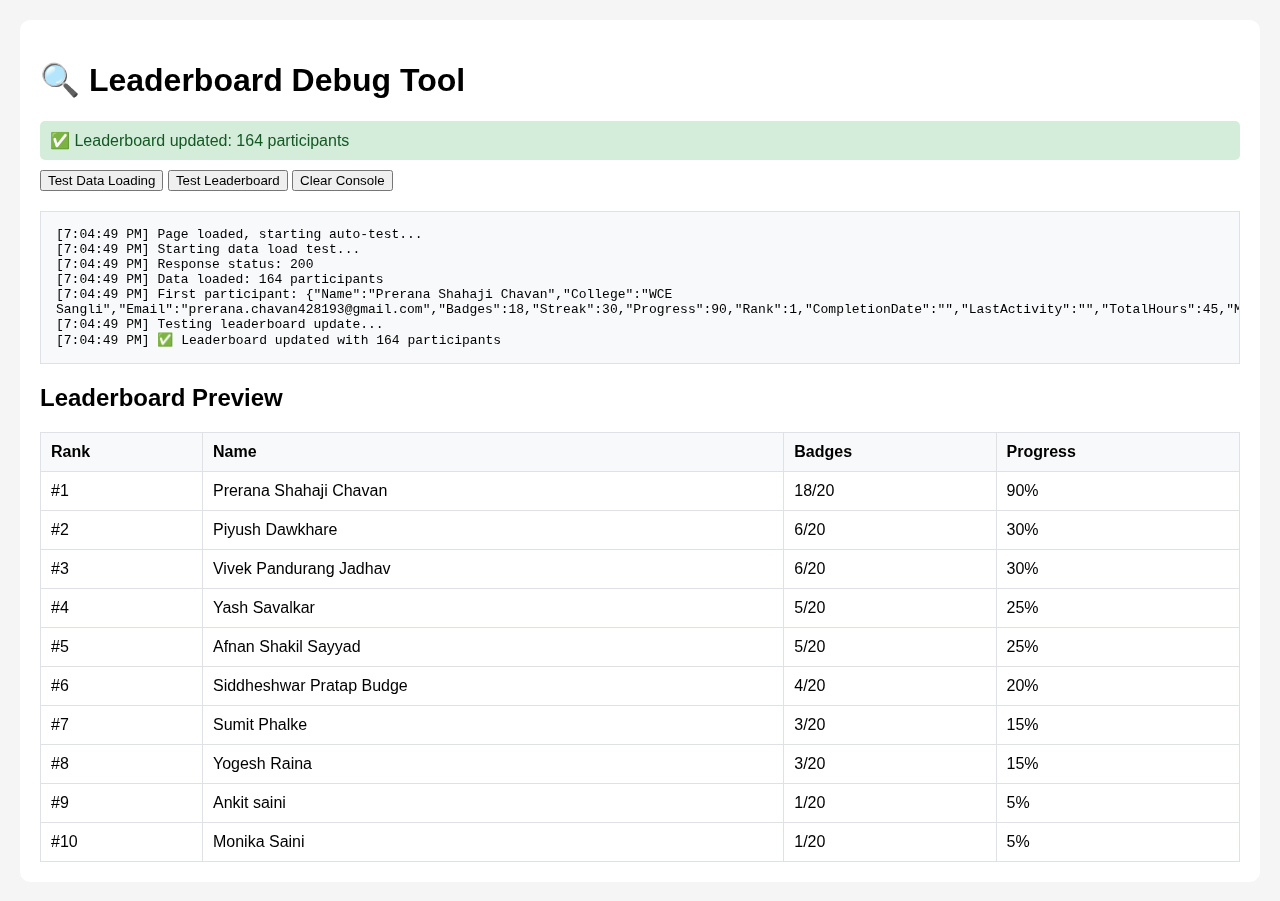
<file: debug_leaderboard.html>
<!DOCTYPE html>
<html lang="en">
<head>
    <meta charset="UTF-8">
    <meta name="viewport" content="width=device-width, initial-scale=1.0">
    <title>Debug Leaderboard</title>
    <style>
        body { font-family: Arial, sans-serif; margin: 20px; background: #f5f5f5; }
        .debug-container { max-width: 1200px; margin: 0 auto; background: white; padding: 20px; border-radius: 10px; }
        .status { padding: 10px; margin: 10px 0; border-radius: 5px; }
        .success { background: #d4edda; color: #155724; }
        .error { background: #f8d7da; color: #721c24; }
        .info { background: #d1ecf1; color: #0c5460; }
        .console { background: #f8f9fa; border: 1px solid #dee2e6; padding: 15px; margin: 20px 0; font-family: monospace; white-space: pre-wrap; max-height: 300px; overflow-y: auto; }
        table { width: 100%; border-collapse: collapse; margin-top: 20px; }
        th, td { padding: 10px; border: 1px solid #dee2e6; text-align: left; }
        th { background: #f8f9fa; }
    </style>
</head>
<body>
    <div class="debug-container">
        <h1>🔍 Leaderboard Debug Tool</h1>
        
        <div id="status" class="status info">Initializing...</div>
        
        <button onclick="testDataLoad()">Test Data Loading</button>
        <button onclick="testLeaderboard()">Test Leaderboard</button>
        <button onclick="clearConsole()">Clear Console</button>
        
        <div id="console" class="console"></div>
        
        <h2>Leaderboard Preview</h2>
        <div id="leaderboard"></div>
    </div>

    <script>
        let participantsData = [];
        let filteredData = [];
        
        function log(message) {
            const console = document.getElementById('console');
            const timestamp = new Date().toLocaleTimeString();
            console.textContent += `[${timestamp}] ${message}\n`;
            console.scrollTop = console.scrollHeight;
        }
        
        function updateStatus(message, type = 'info') {
            const status = document.getElementById('status');
            status.textContent = message;
            status.className = `status ${type}`;
        }
        
        function clearConsole() {
            document.getElementById('console').textContent = '';
        }
        
        async function testDataLoad() {
            log('Starting data load test...');
            updateStatus('Loading data...', 'info');
            
            try {
                const response = await fetch('participants_data.json');
                log(`Response status: ${response.status}`);
                
                if (!response.ok) {
                    throw new Error(`HTTP ${response.status}: ${response.statusText}`);
                }
                
                const data = await response.json();
                log(`Data loaded: ${data.length} participants`);
                log(`First participant: ${JSON.stringify(data[0])}`);
                
                participantsData = data;
                filteredData = [...participantsData];
                
                updateStatus(`✅ Data loaded successfully: ${data.length} participants`, 'success');
                return true;
                
            } catch (error) {
                log(`❌ Error: ${error.message}`);
                updateStatus(`❌ Error loading data: ${error.message}`, 'error');
                return false;
            }
        }
        
        function testLeaderboard() {
            log('Testing leaderboard update...');
            updateStatus('Updating leaderboard...', 'info');
            
            if (participantsData.length === 0) {
                log('❌ No data available for leaderboard');
                updateStatus('❌ No data available', 'error');
                return;
            }
            
            const leaderboard = document.getElementById('leaderboard');
            const sortedData = [...filteredData].sort((a, b) => b.Badges - a.Badges);
            
            let html = '<table><thead><tr><th>Rank</th><th>Name</th><th>Badges</th><th>Progress</th></tr></thead><tbody>';
            
            sortedData.slice(0, 10).forEach((participant, index) => {
                html += `<tr>
                    <td>#${index + 1}</td>
                    <td>${participant.Name}</td>
                    <td>${participant.Badges}/20</td>
                    <td>${participant.Progress}%</td>
                </tr>`;
            });
            
            html += '</tbody></table>';
            leaderboard.innerHTML = html;
            
            log(`✅ Leaderboard updated with ${sortedData.length} participants`);
            updateStatus(`✅ Leaderboard updated: ${sortedData.length} participants`, 'success');
        }
        
        // Auto-run on page load
        window.addEventListener('load', () => {
            log('Page loaded, starting auto-test...');
            testDataLoad().then(success => {
                if (success) {
                    setTimeout(() => testLeaderboard(), 500);
                }
            });
        });
    </script>
</body>
</html>
</file>
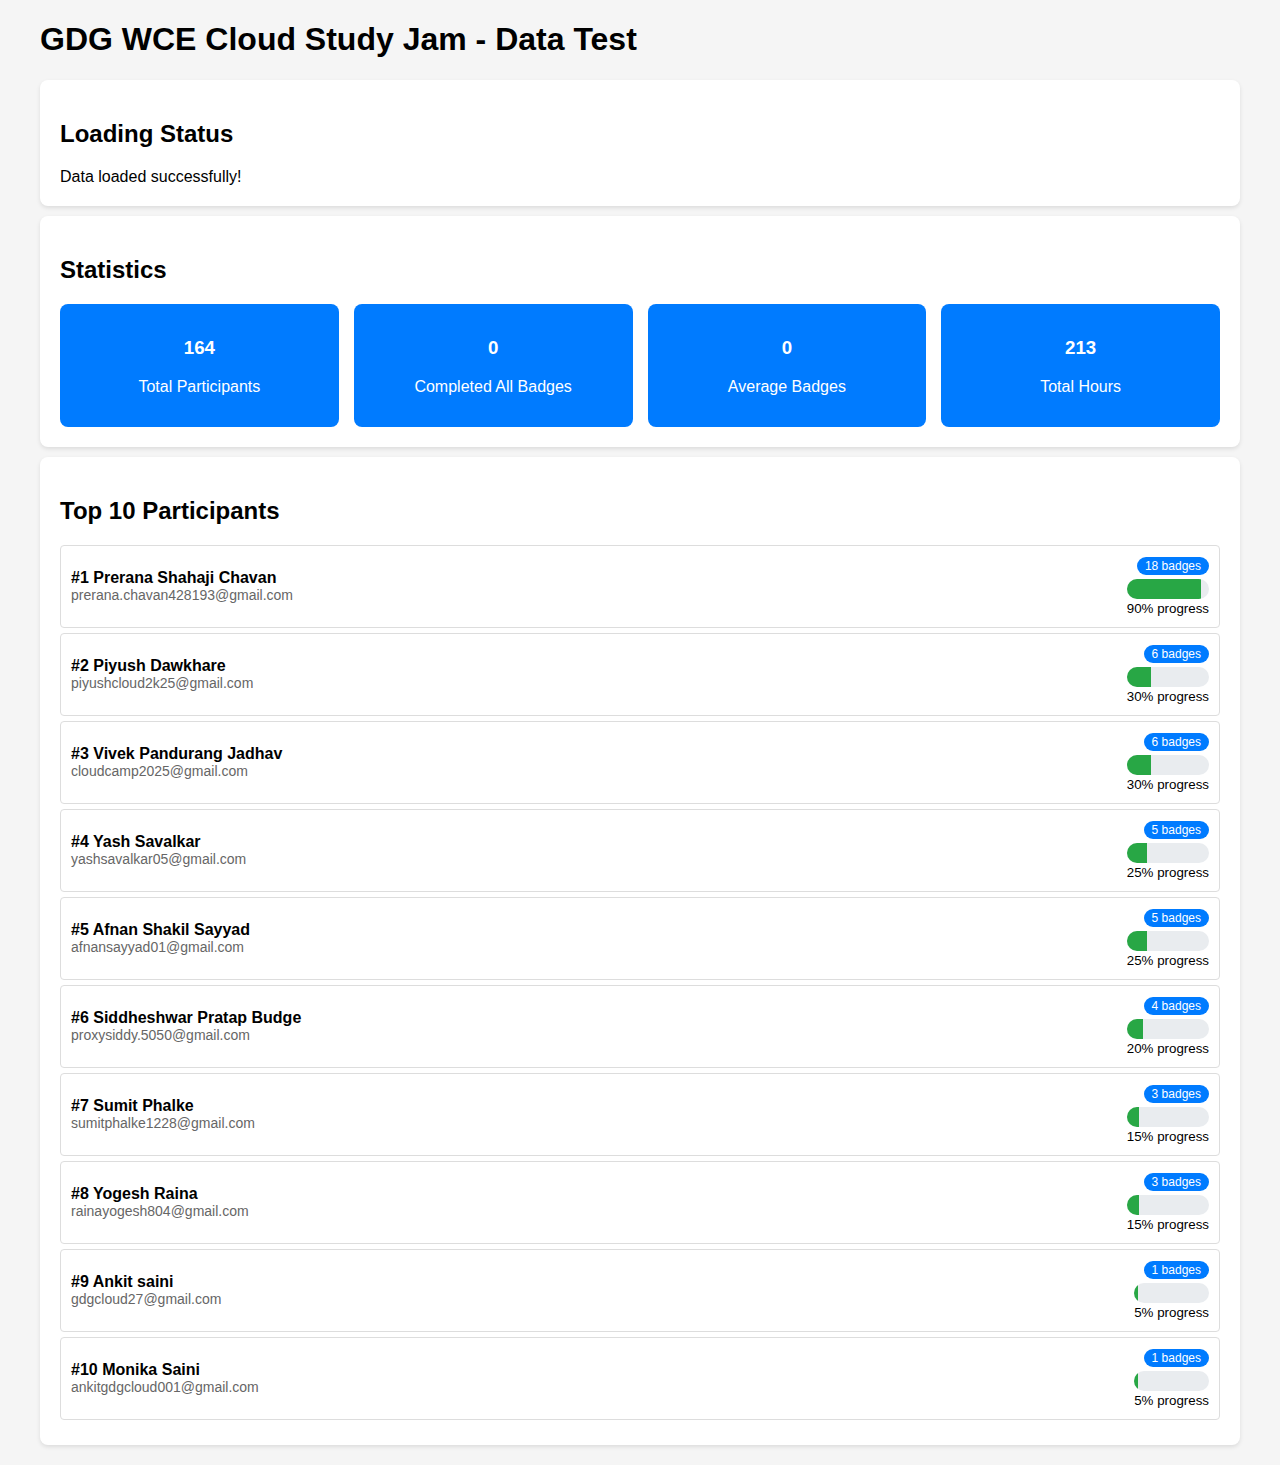
<file: test.html>
<!DOCTYPE html>
<html lang="en">
<head>
    <meta charset="UTF-8">
    <meta name="viewport" content="width=device-width, initial-scale=1.0">
    <title>Data Test - GDG WCE</title>
    <style>
        body { font-family: Arial, sans-serif; margin: 20px; background: #f5f5f5; }
        .container { max-width: 1200px; margin: 0 auto; }
        .card { background: white; padding: 20px; margin: 10px 0; border-radius: 8px; box-shadow: 0 2px 4px rgba(0,0,0,0.1); }
        .participant { border: 1px solid #ddd; padding: 10px; margin: 5px 0; border-radius: 4px; }
        .badge { background: #007bff; color: white; padding: 2px 8px; border-radius: 12px; font-size: 12px; }
        .progress { background: #e9ecef; height: 20px; border-radius: 10px; overflow: hidden; }
        .progress-bar { background: #28a745; height: 100%; transition: width 0.3s; }
        .stats { display: grid; grid-template-columns: repeat(auto-fit, minmax(200px, 1fr)); gap: 15px; }
        .stat-card { background: #007bff; color: white; padding: 15px; border-radius: 8px; text-align: center; }
    </style>
</head>
<body>
    <div class="container">
        <h1>GDG WCE Cloud Study Jam - Data Test</h1>
        
        <div class="card">
            <h2>Loading Status</h2>
            <div id="loadingStatus">Loading data...</div>
        </div>
        
        <div class="card">
            <h2>Statistics</h2>
            <div class="stats" id="statsContainer">
                <!-- Stats will be loaded here -->
            </div>
        </div>
        
        <div class="card">
            <h2>Top 10 Participants</h2>
            <div id="participantsContainer">
                <!-- Participants will be loaded here -->
            </div>
        </div>
    </div>

    <script>
        let participantsData = [];
        
        async function loadData() {
            try {
                console.log('Loading JSON data...');
                const response = await fetch('participants_data.json');
                if (!response.ok) {
                    throw new Error('JSON file not found');
                }
                
                participantsData = await response.json();
                console.log('Data loaded:', participantsData.length, 'participants');
                
                updateLoadingStatus('Data loaded successfully!');
                displayStats();
                displayParticipants();
                
            } catch (error) {
                console.error('Error loading data:', error);
                updateLoadingStatus('Error loading data: ' + error.message);
            }
        }
        
        function updateLoadingStatus(message) {
            document.getElementById('loadingStatus').innerHTML = message;
        }
        
        function displayStats() {
            const totalParticipants = participantsData.length;
            const totalBadges = participantsData.reduce((sum, p) => sum + (p.Badges || 0), 0);
            const avgBadges = Math.round(totalBadges / totalParticipants);
            const completedCount = participantsData.filter(p => (p.Badges || 0) >= 20).length;
            const totalHours = participantsData.reduce((sum, p) => sum + (p.TotalHours || 0), 0);
            
            document.getElementById('statsContainer').innerHTML = `
                <div class="stat-card">
                    <h3>${totalParticipants}</h3>
                    <p>Total Participants</p>
                </div>
                <div class="stat-card">
                    <h3>${completedCount}</h3>
                    <p>Completed All Badges</p>
                </div>
                <div class="stat-card">
                    <h3>${avgBadges}</h3>
                    <p>Average Badges</p>
                </div>
                <div class="stat-card">
                    <h3>${Math.round(totalHours)}</h3>
                    <p>Total Hours</p>
                </div>
            `;
        }
        
        function displayParticipants() {
            const top10 = participantsData.slice(0, 10);
            
            document.getElementById('participantsContainer').innerHTML = top10.map((p, index) => `
                <div class="participant">
                    <div style="display: flex; justify-content: space-between; align-items: center;">
                        <div>
                            <strong>#${index + 1} ${p.Name}</strong>
                            <div style="color: #666; font-size: 14px;">${p.Email}</div>
                        </div>
                        <div style="text-align: right;">
                            <span class="badge">${p.Badges} badges</span>
                            <div style="margin-top: 5px;">
                                <div class="progress">
                                    <div class="progress-bar" style="width: ${p.Progress}%"></div>
                                </div>
                                <small>${p.Progress}% progress</small>
                            </div>
                        </div>
                    </div>
                </div>
            `).join('');
        }
        
        // Load data when page loads
        window.addEventListener('DOMContentLoaded', loadData);
    </script>
</body>
</html>
</file>
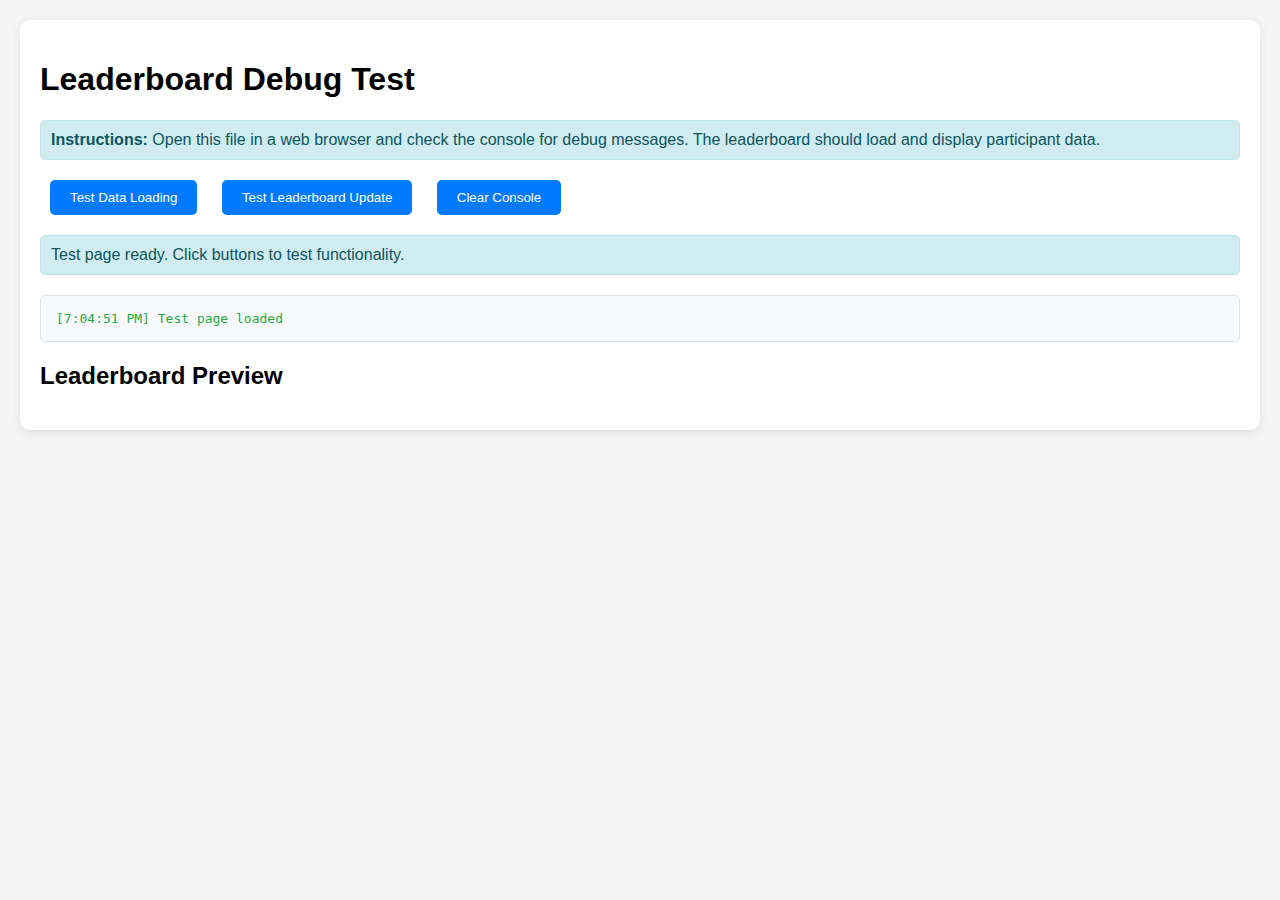
<file: test_leaderboard.html>
<!DOCTYPE html>
<html lang="en">
<head>
    <meta charset="UTF-8">
    <meta name="viewport" content="width=device-width, initial-scale=1.0">
    <title>Leaderboard Test</title>
    <style>
        body {
            font-family: Arial, sans-serif;
            margin: 20px;
            background: #f5f5f5;
        }
        .test-container {
            max-width: 1200px;
            margin: 0 auto;
            background: white;
            padding: 20px;
            border-radius: 10px;
            box-shadow: 0 2px 10px rgba(0,0,0,0.1);
        }
        .test-button {
            background: #007bff;
            color: white;
            border: none;
            padding: 10px 20px;
            border-radius: 5px;
            cursor: pointer;
            margin: 10px;
        }
        .test-button:hover {
            background: #0056b3;
        }
        .console-output {
            background: #f8f9fa;
            border: 1px solid #dee2e6;
            border-radius: 5px;
            padding: 15px;
            margin: 20px 0;
            font-family: monospace;
            white-space: pre-wrap;
            max-height: 300px;
            overflow-y: auto;
        }
        .status {
            padding: 10px;
            border-radius: 5px;
            margin: 10px 0;
        }
        .status.success {
            background: #d4edda;
            color: #155724;
            border: 1px solid #c3e6cb;
        }
        .status.error {
            background: #f8d7da;
            color: #721c24;
            border: 1px solid #f5c6cb;
        }
        .status.info {
            background: #d1ecf1;
            color: #0c5460;
            border: 1px solid #bee5eb;
        }
    </style>
</head>
<body>
    <div class="test-container">
        <h1>Leaderboard Debug Test</h1>
        
        <div class="status info">
            <strong>Instructions:</strong> Open this file in a web browser and check the console for debug messages. 
            The leaderboard should load and display participant data.
        </div>
        
        <button class="test-button" onclick="testDataLoading()">Test Data Loading</button>
        <button class="test-button" onclick="testLeaderboardUpdate()">Test Leaderboard Update</button>
        <button class="test-button" onclick="clearConsole()">Clear Console</button>
        
        <div id="status"></div>
        <div id="console-output" class="console-output"></div>
        
        <h2>Leaderboard Preview</h2>
        <div id="leaderboard-preview"></div>
    </div>

    <script>
        // Capture console output
        const originalLog = console.log;
        const originalError = console.error;
        const originalWarn = console.warn;
        
        function addToConsole(message, type = 'log') {
            const consoleOutput = document.getElementById('console-output');
            const timestamp = new Date().toLocaleTimeString();
            const color = type === 'error' ? '#dc3545' : type === 'warn' ? '#ffc107' : '#28a745';
            consoleOutput.innerHTML += `<div style="color: ${color}">[${timestamp}] ${message}</div>`;
            consoleOutput.scrollTop = consoleOutput.scrollHeight;
        }
        
        console.log = function(...args) {
            originalLog.apply(console, args);
            addToConsole(args.join(' '), 'log');
        };
        
        console.error = function(...args) {
            originalError.apply(console, args);
            addToConsole(args.join(' '), 'error');
        };
        
        console.warn = function(...args) {
            originalWarn.apply(console, args);
            addToConsole(args.join(' '), 'warn');
        };
        
        function updateStatus(message, type = 'info') {
            const statusDiv = document.getElementById('status');
            statusDiv.innerHTML = `<div class="status ${type}">${message}</div>`;
        }
        
        function clearConsole() {
            document.getElementById('console-output').innerHTML = '';
        }
        
        async function testDataLoading() {
            updateStatus('Testing data loading...', 'info');
            try {
                const response = await fetch('participants_data.json');
                if (!response.ok) {
                    throw new Error(`HTTP ${response.status}: ${response.statusText}`);
                }
                const data = await response.json();
                console.log('Data loaded successfully:', data.length, 'participants');
                updateStatus(`✅ Data loaded successfully: ${data.length} participants`, 'success');
                return data;
            } catch (error) {
                console.error('Error loading data:', error);
                updateStatus(`❌ Error loading data: ${error.message}`, 'error');
                return null;
            }
        }
        
        async function testLeaderboardUpdate() {
            updateStatus('Testing leaderboard update...', 'info');
            try {
                const data = await testDataLoading();
                if (data) {
                    // Simulate the leaderboard update
                    const preview = document.getElementById('leaderboard-preview');
                    preview.innerHTML = `
                        <table style="width: 100%; border-collapse: collapse; margin-top: 20px;">
                            <thead>
                                <tr style="background: #f8f9fa;">
                                    <th style="padding: 10px; border: 1px solid #dee2e6;">Rank</th>
                                    <th style="padding: 10px; border: 1px solid #dee2e6;">Name</th>
                                    <th style="padding: 10px; border: 1px solid #dee2e6;">Badges</th>
                                    <th style="padding: 10px; border: 1px solid #dee2e6;">Progress</th>
                                </tr>
                            </thead>
                            <tbody>
                                ${data.slice(0, 10).map((participant, index) => `
                                    <tr>
                                        <td style="padding: 10px; border: 1px solid #dee2e6;">#${index + 1}</td>
                                        <td style="padding: 10px; border: 1px solid #dee2e6;">${participant.Name}</td>
                                        <td style="padding: 10px; border: 1px solid #dee2e6;">${participant.Badges}/20</td>
                                        <td style="padding: 10px; border: 1px solid #dee2e6;">${participant.Progress}%</td>
                                    </tr>
                                `).join('')}
                            </tbody>
                        </table>
                    `;
                    updateStatus('✅ Leaderboard preview generated successfully', 'success');
                }
            } catch (error) {
                console.error('Error testing leaderboard:', error);
                updateStatus(`❌ Error testing leaderboard: ${error.message}`, 'error');
            }
        }
        
        // Auto-run test on page load
        window.addEventListener('load', () => {
            console.log('Test page loaded');
            updateStatus('Test page ready. Click buttons to test functionality.', 'info');
        });
    </script>
</body>
</html>
</file>
